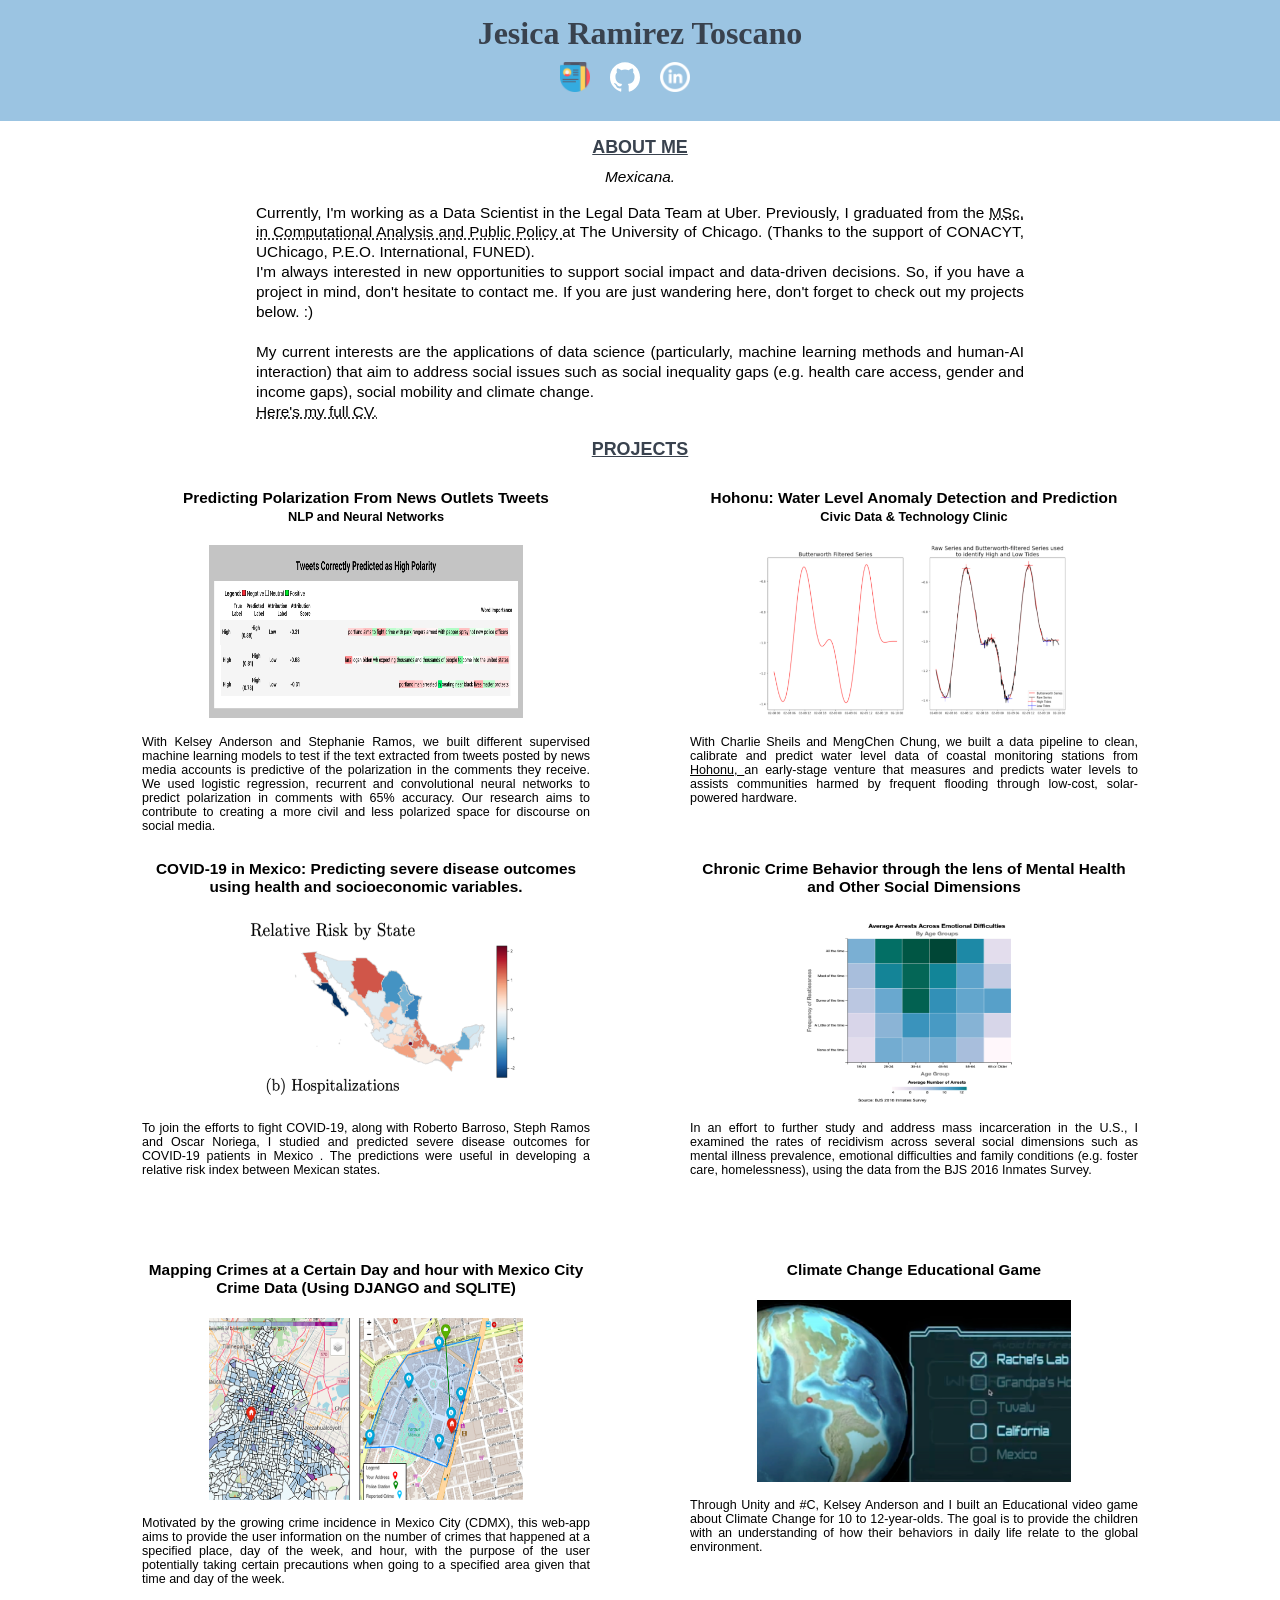
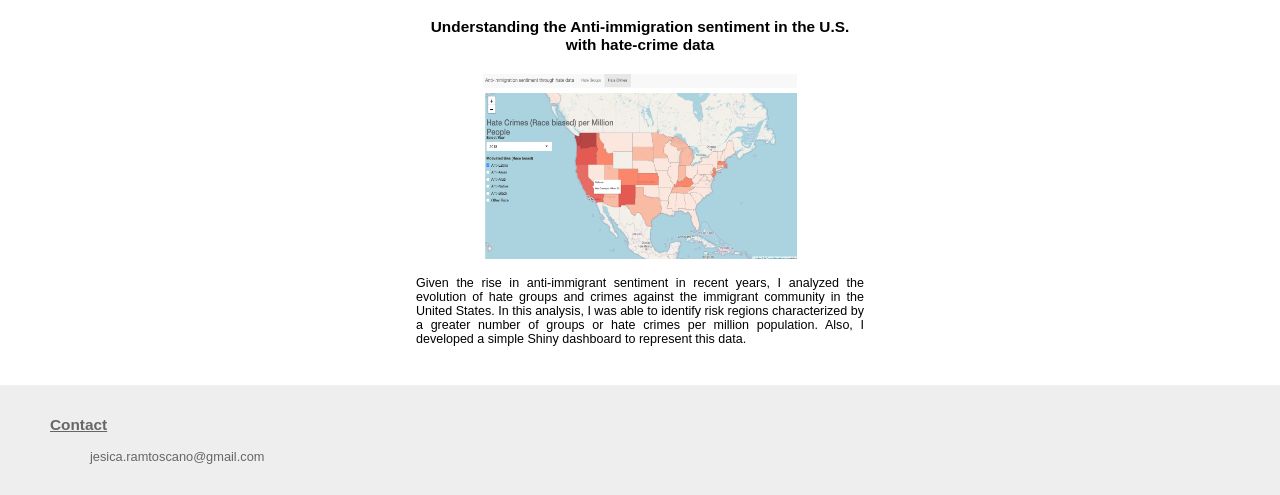
<file: index.html>
<!DOCTYPE html>
<html>

<head>
  <!-- Dont worry too much about this head stuff, you'll find out more about it in time-->
  <title>Jesica Ramirez Toscano</title>
  <meta charset="utf-8" />
  <meta name="viewport" content="width=device-width, initial-scale=1, maximum-scale=1, user-scalable=no" />
  <link rel="stylesheet" href="./main.css" />
</head>

<body>
  <!-- This is where you do the work -->
  <header class='flex-header'>
    <div class='flex-header-name'>
      Jesica Ramirez Toscano
    </div>
    <div class="flex-links">
      <a href="resume.pdf">
        <img src="cv.png" alt="resume" />
      </a>
      <a href="https://github.com/jramtos">
        <img src="github.svg" /></a>
      <a href="https://www.linkedin.com/in/jesica-ramirez/">
        <img src="linkedin.png" /></a>
    </div>

  </header>
  <main class="main">
    <div class="about-me">
      <h3>ABOUT ME</h3>
      <p class="cursive">
        Mexicana.
      </p>
      <p>
        Currently, I'm working as a Data Scientist in the Legal Data Team at Uber.
        Previously, I graduated from the <a href="https://capp.uchicago.edu">
          MSc. in Computational Analysis and Public Policy </a>
        at The University of Chicago.
        (Thanks to the support of CONACYT, UChicago, P.E.O.
        International, FUNED).
        <br>
        I'm always interested in new opportunities to support social impact and data-driven
        decisions. So, if you have a project in mind, don't hesitate to contact me.
        If you are just wandering here, don't forget to check out my projects below. :)
        <br> <br>
        My current interests are the applications of data science (particularly, machine learning methods
        and human-AI interaction) that aim to address social issues such as social inequality gaps (e.g. health care
        access, gender and income gaps), social mobility and climate change.
        <br>
        <a href="resume.pdf"> Here's my full CV.
        </a>
      </p>
    </div>
    <div class="second-part">
      <h3>PROJECTS</h3>
      <div class="projects">
        <div class="section">
          <h4>
            <a href="https://github.com/advanced-ml-project/project/blob/main/documents/Predicting_Polarization.pdf">
              Predicting Polarization From News Outlets Tweets<br>
              <small>
                NLP and Neural Networks
              </small>
            </a>
          </h4>
          <a href="https://github.com/advanced-ml-project/project/blob/main/documents/Predicting_Polarization.pdf">
            <img src="rnn_results.png" class="project-img1" /></a>
          <p>
            With Kelsey Anderson and Stephanie Ramos, we built different supervised
            machine learning models to test if the text extracted from tweets posted
            by news media accounts is predictive of the polarization in the comments
            they receive. We used logistic regression, recurrent and convolutional neural
            networks to predict polarization in comments with 65% accuracy.
            Our research aims to contribute to creating a more civil and less polarized
            space for discourse on social media.
          </p>
        </div>
        <div class="section">
          <h4>
            <a href="https://www.youtube.com/watch?v=Xzz5Nq3ZxFI">
              Hohonu: Water Level Anomaly Detection and Prediction<br>
              <small>
                Civic Data & Technology Clinic
              </small>
            </a>
          </h4>
          <a href="https://www.youtube.com/watch?v=Xzz5Nq3ZxFI">
            <img src="tad_series.png" class="project-img1" /></a>
          <p>
            With Charlie Sheils and MengChen Chung, we built a data pipeline to clean, calibrate and
            predict water level data of coastal monitoring stations from
            <a href="https://www.hohonu.io" style="text-decoration: underline;">Hohonu,
            </a> an early-stage venture that measures and predicts water levels to
            assists communities harmed by frequent flooding through low-cost, solar-powered
            hardware.
          </p>
        </div>
        <div class="section">
          <h4>
            <a href="https://github.com/ml-project-2020/covid/blob/master/ML_paper.pdf">
              COVID-19 in Mexico: Predicting severe disease outcomes using health and socioeconomic variables.
            </a>
          </h4>
          <a href="https://github.com/ml-project-2020/covid/blob/master/ML_paper.pdf">
            <img src="risk_covid.png" class="project-img1" /></a>
          <p>
            To join the efforts to fight COVID-19, along with Roberto Barroso, Steph Ramos and Oscar Noriega,
            I studied and predicted severe disease outcomes for COVID-19 patients in Mexico .
            The predictions were useful in developing a relative risk index between Mexican states.
          </p>
        </div>
        <div class="section">
          <h4>
            <a href="https://jramtos.github.io/dynamic_vis/">
              Chronic Crime Behavior through the lens of Mental Health and Other Social Dimensions
            </a>
          </h4>
          <a href="https://jramtos.github.io/dynamic_vis/">
            <img src="heatmap_arrests.png" class="project-img2" /></a>
          <p>
            In an effort to further study and address mass incarceration in the U.S.,
            I examined the rates of recidivism across several social dimensions such as mental illness prevalence,
            emotional difficulties and family conditions (e.g. foster care, homelessness),
            using the data from the BJS 2016 Inmates Survey.
          </p>
        </div>

        <div class='section'>
          <h4>
            <a href="https://github.com/jramtos/mexcrimes">
              Mapping Crimes at a Certain Day and hour with Mexico City Crime Data (Using DJANGO and SQLITE)
            </a>
          </h4>
          <a href="https://github.com/jramtos/mexcrimes">
            <img src="mexcrimes.png" class="project-img" /></a>
          <p>
            Motivated by the growing crime incidence in Mexico City (CDMX),
            this web-app aims to provide the user information on the number of crimes that happened at a
            specified place, day of the week, and hour, with the purpose of the user potentially
            taking certain precautions when going to a specified area given that time and day of the week.
          </p>
        </div>

        <div class='section'>
          <h4>
            <a href="https://github.com/computers-for-learning-20/project">
              Climate Change Educational Game
            </a>
          </h4>
          <a href="https://github.com/computers-for-learning-20/project">
            <img src="videogame.png" class="project-img" /></a>
          <p> Through Unity and #C, Kelsey Anderson and I built an Educational video game about Climate Change for 10 to
            12-year-olds. The goal is to provide the children with an understanding of how their behaviors in daily life
            relate to the global environment.
          </p>
        </div>

        <div class="section">
          <h4>
            <a href="https://github.com/jramtos/hate_groups">
              Understanding the Anti-immigration sentiment in the U.S. with hate-crime data
            </a>
          </h4>
          <a href="https://github.com/jramtos/hate_groups">
            <img src="hatecrimes.png" class="project-img" /></a>
          <p>
            Given the rise in anti-immigrant sentiment in recent years,
            I analyzed the evolution of hate groups and crimes against
            the immigrant community in the United States.
            In this analysis, I was able to identify risk regions characterized
            by a greater number of groups or hate crimes per million population.
            Also, I developed a simple Shiny dashboard to represent this data.

          </p>
        </div>

      </div>
    </div>

  </main>

  <footer id='contact' class="flex-footer">
    <p>
      Contact
    </p>
    <dt>
    <dd>
      jesica.ramtoscano@gmail.com
    </dd>
    </dt>
  </footer>
</body>

</html>
</file>
<file: main.css>
body, html {
    /*
  The default html interpertation adds margin and padding to the basic elements
  So it can be logically helpful to remove them from the beginning!
  */
    font-family: -apple-system, BlinkMacSystemFont, 'Segoe UI', Roboto, Oxygen, Ubuntu, Cantarell, 'Open Sans', sans-serif;
    height: 100%;
    margin: 0;
    padding: 0;
    font-size: 1.2vw;
}

.flex-header{
  padding-top: 1rem;
  padding-bottom: 1rem;
  background-color: #9bc4e2;
  display: flex;
  flex-direction: column;
  align-items: center;
  
}

.flex-header-name {
  font-size: 2.5vw;
  color: #39424e;
  font-family: 'Gill Sans';
  font-weight: bold;
}

.flex-links {
  color: #fff;
  margin-right: 30px;
  display: flex;
  justify-content: space-around;

}

.flex-links a {
  margin: 10px;
  font-size: 15px;
  color: inherit;
  font-family: inherit;
  text-decoration: none;
}

.flex-links img{
  width: 30px;
  height: 30px;
}

main{
  background-color: #fff;
}

.about-me{
  font-size: 1.2vw;
  margin-top: 2%;
}
h3{
    font-size: 1.4vw;
    text-decoration: underline;
    color: #39424e;
    line-height: 3px;
    font-family: sans-serif;
    font-weight: bold;
    text-align: center;
  
  }

.about-me p{
    margin-right: 20%;
    margin-left: 20%;
    text-align: justify;
    line-height: 130%;
}
.about-me  .cursive {
    font-style: italic;
    text-align: center;
  }

.about-me a {
  text-decoration: underline;
  text-decoration-style: dotted;
  color: inherit;
}


.second-part{
    margin-block-start: 2%;
margin-block-end: 2%;
}

.projects {
background-color: #fff;
display: flex;
flex-wrap: wrap;
justify-content: center;
}
.projects a{
    text-decoration: none;
    color: inherit;
}

.projects div{
    flex: 1 0 auto;
    max-width: 35%;
    padding: 0 50px;
    padding-bottom: 2%;
    text-align: center;
}
.projects div .project-img{
    width: 70%;
    height: 55%;
    text-align: center;
}

.projects div .project-img1{
    width: 70%;
    height: 50%;
    text-align: center;
}

.projects div .project-img2{
    width: 50%;
    height: 50%;
    text-align: center;
}

.projects div p{
    font-size: 0.98vmax;
    text-align: justify;
}


.flex-footer{
  padding-left: 50px;
  padding-top: 1rem;
  background-color: #eeeeee;
  padding-bottom: 2rem;
  color: #666;
  text-align: left;
  font-size: 1vw;
}

.flex-footer p {
  font-size: 1.2vw;
  text-decoration: underline;
  color: inherit;
  font-weight: bold;
}
</file>
